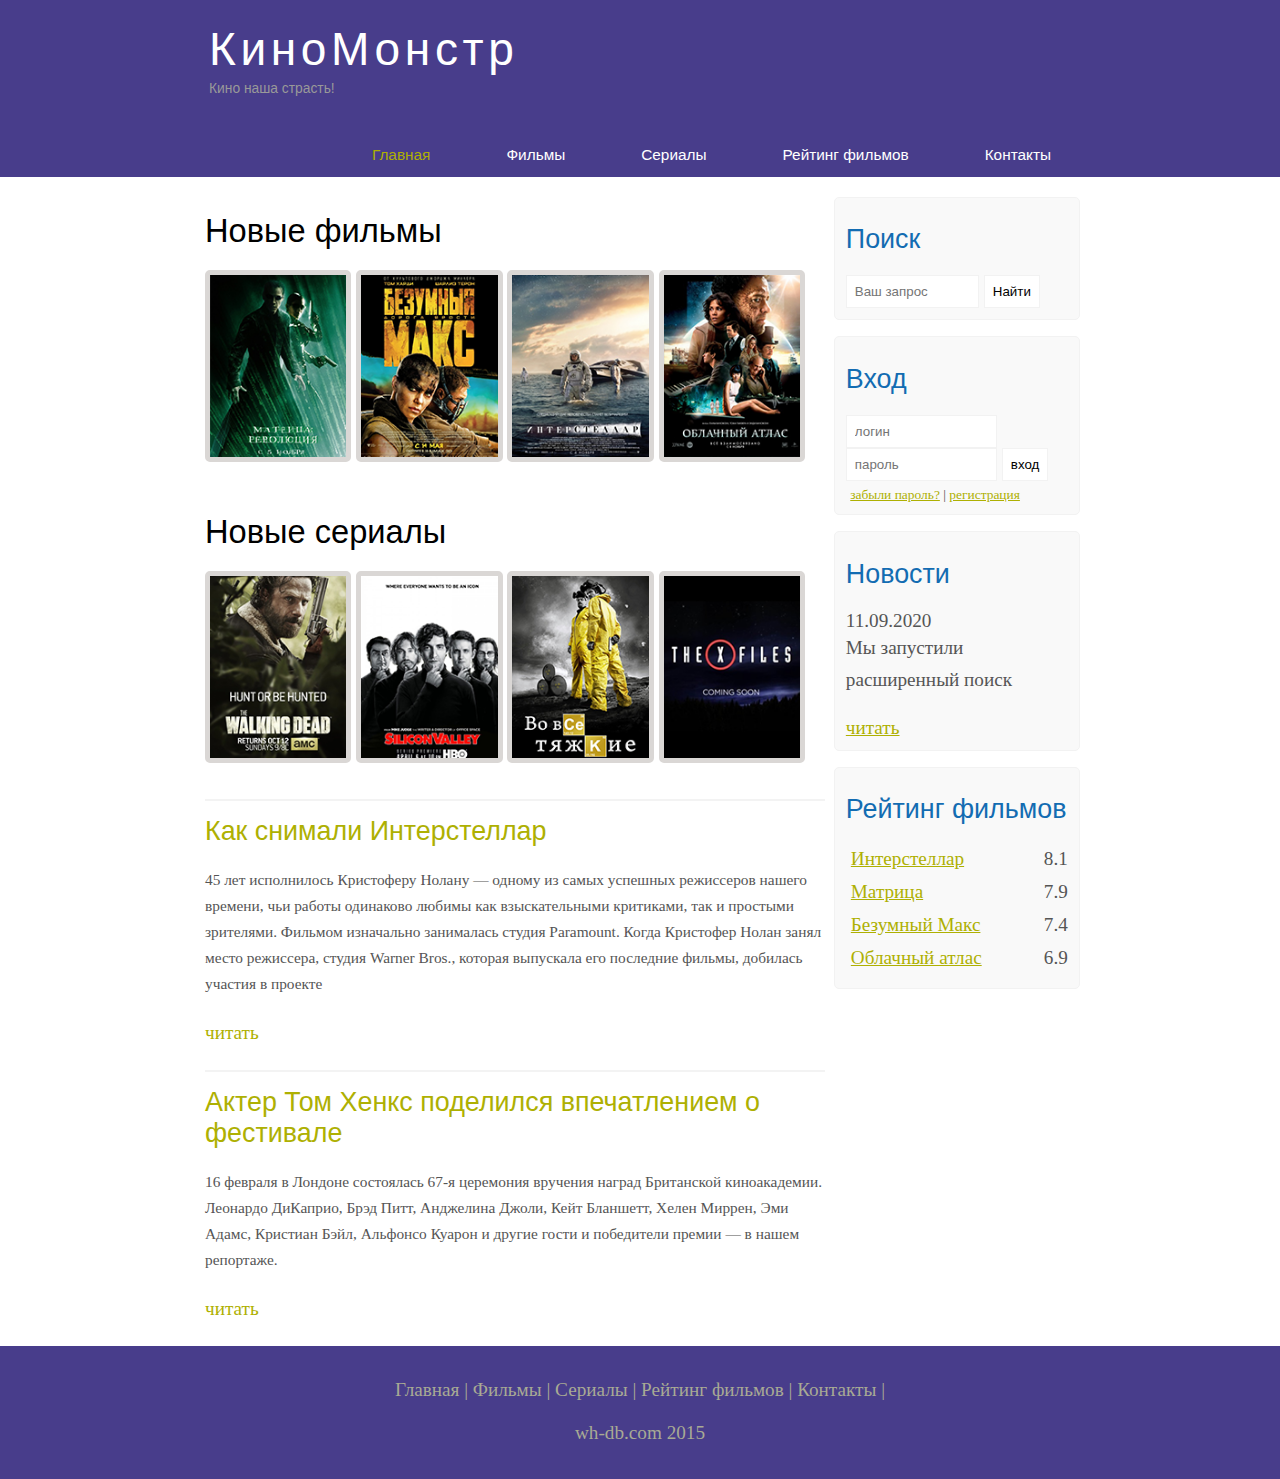
<file: index.html>
<!DOCTYPE html>
<html lang="ru">
<head>
	<meta charset="UTF-8">
	<meta name="viewport" content="width=device-width, initial-scale=1.0">
	<title>Document</title>
	<meta name="description" content="Киномонстр это портал о кино"/>
	<meta name="keywords" content="фильмы, фильмы онлайн, hd"/>
	<link rel="stylesheet" href="assets/css/style.css">
</head>
<body>
	<div class="main">
		<div class="header">
			<div class="logo">
				<div class="logo_text">
					<h1><a href="index.html">КиноМонстр</a></h1>
					<h2>Кино наша страсть!</h2>
				</div>
			</div>

		<div class="menubar">
			<ul class="menu">
				<li class="selected"><a href="index.html">Главная</a></li>
				<li><a href="films.html">Фильмы</a></li>
				<li><a href="#">Сериалы</a></li>
				<li><a href="rating.html">Рейтинг фильмов</a></li>
				<li><a href="contact.html">Контакты</a></li>
			</ul>
		</div>

		</div>

		<div class="site_content">
			<div class="sidebar_container">
				<div class="sidebar">
					<h2>Поиск</h2>
					<form method="post" action="#" id="search_form">
						<input type="search" name="search_field" placeholder="Ваш запрос" />
						<input type="submit" class="btn" value="Найти" />
					</form>
				</div>

				<div class="sidebar">
					<h2>Вход</h2>
					<form method="post" action="#" id="login">
						<input type="text" name="login_field" placeholder="логин" />
						<input type="password" name="password_field" placeholder="пароль" />
						<input type="submit" class="btn" value="вход" />
						<div class="lables_passreg_text">
							<span><a href="#">забыли пароль?</a></span> | <span><a href="#">регистрация</a></span>
						</div>
					</form>
				</div>

				<div class="sidebar">
					<h2>Новости</h2>
					<span>11.09.2020</span>
					<p>Мы запустили расширенный поиск</p>
					<a href="#">читать</a>
				</div>

				<div class="sidebar">
					<h2>Рейтинг фильмов</h2>
					<ul>
						<li><a href="show.html">Интерстеллар</a><span class="rating_sidebar">8.1</span></li>
						<li><a href="#">Матрица</a><span class="rating_sidebar">7.9</span></li>
						<li><a href="#">Безумный Макс</a><span class="rating_sidebar">7.4</span></li>
						<li><a href="#">Облачный атлас</a><span class="rating_sidebar">6.9</span></li>
					</ul>
				</div>

			</div>

			<div class="content">
				<h1>Новые фильмы</h1>
				<div class="films_block">
					<a href="#"><img src="assets/img/matrix.png"></a>
					<a href="#"><img src="assets/img/max.png"></a>
					<a href="show.html"><img src="assets/img/inter.png"></a>
					<a href="#"><img src="assets/img/cloud.png"></a>
				</div>

				<h1>Новые сериалы</h1>
				<div class="films_block">
					<a href="#"><img src="assets/img/dead.png"></a>
					<a href="#"><img src="assets/img/silicon.png"></a>
					<a href="#"><img src="assets/img/breakingbad.png"></a>
					<a href="#"><img src="assets/img/xfiles.png"></a>
				</div>

				<div class="posts">
					<hr>
					<h2><a href="#">Как снимали Интерстеллар</a></h2>
					<div class="posts_content">
						<p>
							45 лет исполнилось Кристоферу Нолану — одному из самых успешных режиссеров нашего времени, чьи работы одинаково любимы как взыскательными критиками, так и простыми зрителями. Фильмом изначально занималась студия Paramount. Когда Кристофер Нолан занял место режиссера, студия Warner Bros., которая выпускала его последние фильмы, добилась участия в проекте 
						</p>
					</div>

					<p><a href="#">читать</a></p>

					<hr>
		            <h2><a href="#">Актер Том Хенкс поделился впечатлением о фестивале</a></h2>
		            <div class="posts_content">
		              	<p>
		              		16 февраля в Лондоне состоялась 67-я церемония вручения наград Британской киноакадемии. Леонардо ДиКаприо, Брэд Питт, Анджелина Джоли, Кейт Бланшетт, Хелен Миррен, Эми Адамс, Кристиан Бэйл, Альфонсо Куарон и другие гости и победители премии — в нашем репортаже.
		              	</p>
		            </div>
		            <p><a href="#">читать</a></p>

				</div>

			</div>

		</div>
		
		<div class="footer">
			<p>
				<a href="index.html">Главная</a> |
				<a href="films.html">Фильмы</a> |
				<a href="#">Сериалы</a> |
				<a href="rating.html">Рейтинг фильмов</a> |
				<a href="contact.html">Контакты</a> |
			</p>
			<p>wh-db.com 2015</p>
		</div>
	</div>
	
</body>
</html>
</file>
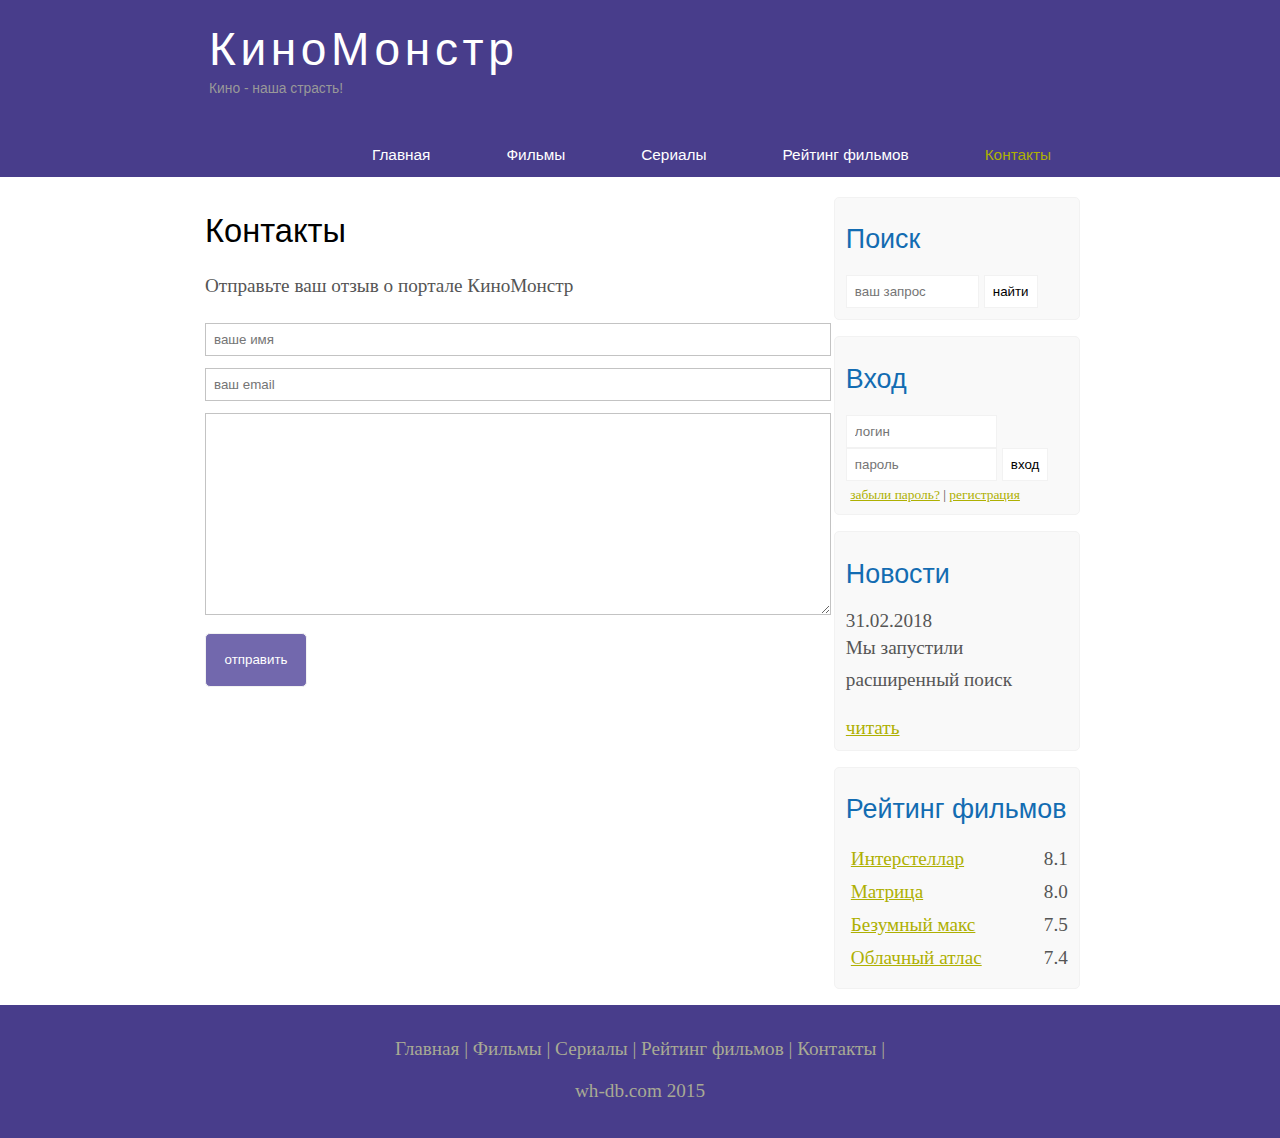
<file: contact.html>
<!DOCTYPE html>
<html lang="en">
<head>
	<meta charset="UTF-8">
	<meta name="viewport" content="width=device-width, initial-scale=1.0">
	<title>Document</title>
	<meta name="description" content="Киномонстр - это портал о кино" />
	<meta name="keywords" content="фильмы, фильмы онлайн, hd" />
	<link rel="stylesheet" href="assets/css/style.css">
</head>
<body>

	<div class="main">
		
		<div class="header">
			<div class="logo">
				<div class="logo_text">
					<h1><a href="index.html">КиноМонстр</a></h1>
					<h2>Кино - наша страсть!</h2>
				</div>
			</div>
			
			<div class="menubar">
				
				<ul class="menu">
					<li><a href="index.html">Главная</a></li>	
					<li><a href="films.html">Фильмы</a></li>
					<li><a href="#">Сериалы</a></li>
					<li><a href="rating.html">Рейтинг фильмов</a></li>
					<li class="selected"><a href="contact.html">Контакты</a></li>
				</ul>

			</div>

		</div>

			
		<div class="site_content">
			
			<div class="sidebar_container">
				
				<div class="sidebar">
					<h2>Поиск</h2>
					<form method="post" action="#" id="search_form" >
						<input type="search" name="search_field" placeholder="ваш запрос" />
						<input type="submit" class="btn" value="найти" />
					</form>
				</div>

				<div class="sidebar">
					<h2>Вход</h2>
					<form method="post" action="#" id="login">
						
						<input type="text" name="login_field" placeholder="логин" />
						<input type="password" name="password_field" placeholder="пароль" />
						<input type="submit" class="btn" value="вход" />
						<div class="lables_passreg_text">
							<span><a href="#">забыли пароль?</a></span> | <span><a href="#">регистрация</a></span>
						</div>

					</form>
				</div>

				<div class="sidebar">
					<h2>Новости</h2>
					<span>31.02.2018</span>
					<p>Мы запустили расширенный поиск</p>
					<a href="#">читать</a>
				</div>

				<div class="sidebar">
					<h2>Рейтинг фильмов</h2>
					<ul>
						<li><a href="show.html">Интерстеллар</a><span class="rating_sidebar">8.1</span></li>
						<li><a href="#">Матрица</a><span class="rating_sidebar">8.0</span></li>
						<li><a href="#">Безумный макс</a><span class="rating_sidebar">7.5</span></li>
						<li><a href="#">Облачный атлас</a><span class="rating_sidebar">7.4</span></li>
					</ul>
				</div>

			</div>

			<div class="content">
				
				<h1>Контакты</h1>
				<p>Отправьте ваш отзыв о портале КиноМонстр</p>
	
				<div class="send send_contact">	
					<form method="post" action="#" id="contact">
						<input type="text" name="review_name" placeholder="ваше имя">
						<input type="text" name="review_email" placeholder="ваш email">
						<textarea name="review_text"></textarea>
						<input class="btn" type="submit" value="отправить">
					</form>
				</div>


			

			</div>

		</div>





	<div class="footer">
		<p>
			<a href="index.html">Главная</a> |
			<a href="films.html">Фильмы</a> |
			<a href="#">Сериалы</a> |
			<a href="rating.html">Рейтинг фильмов</a> |
			<a href="contact.html">Контакты</a> |
		</p>
		<p>wh-db.com 2015</p>
	</div>

	</div>
	
</body>
</html>
</file>
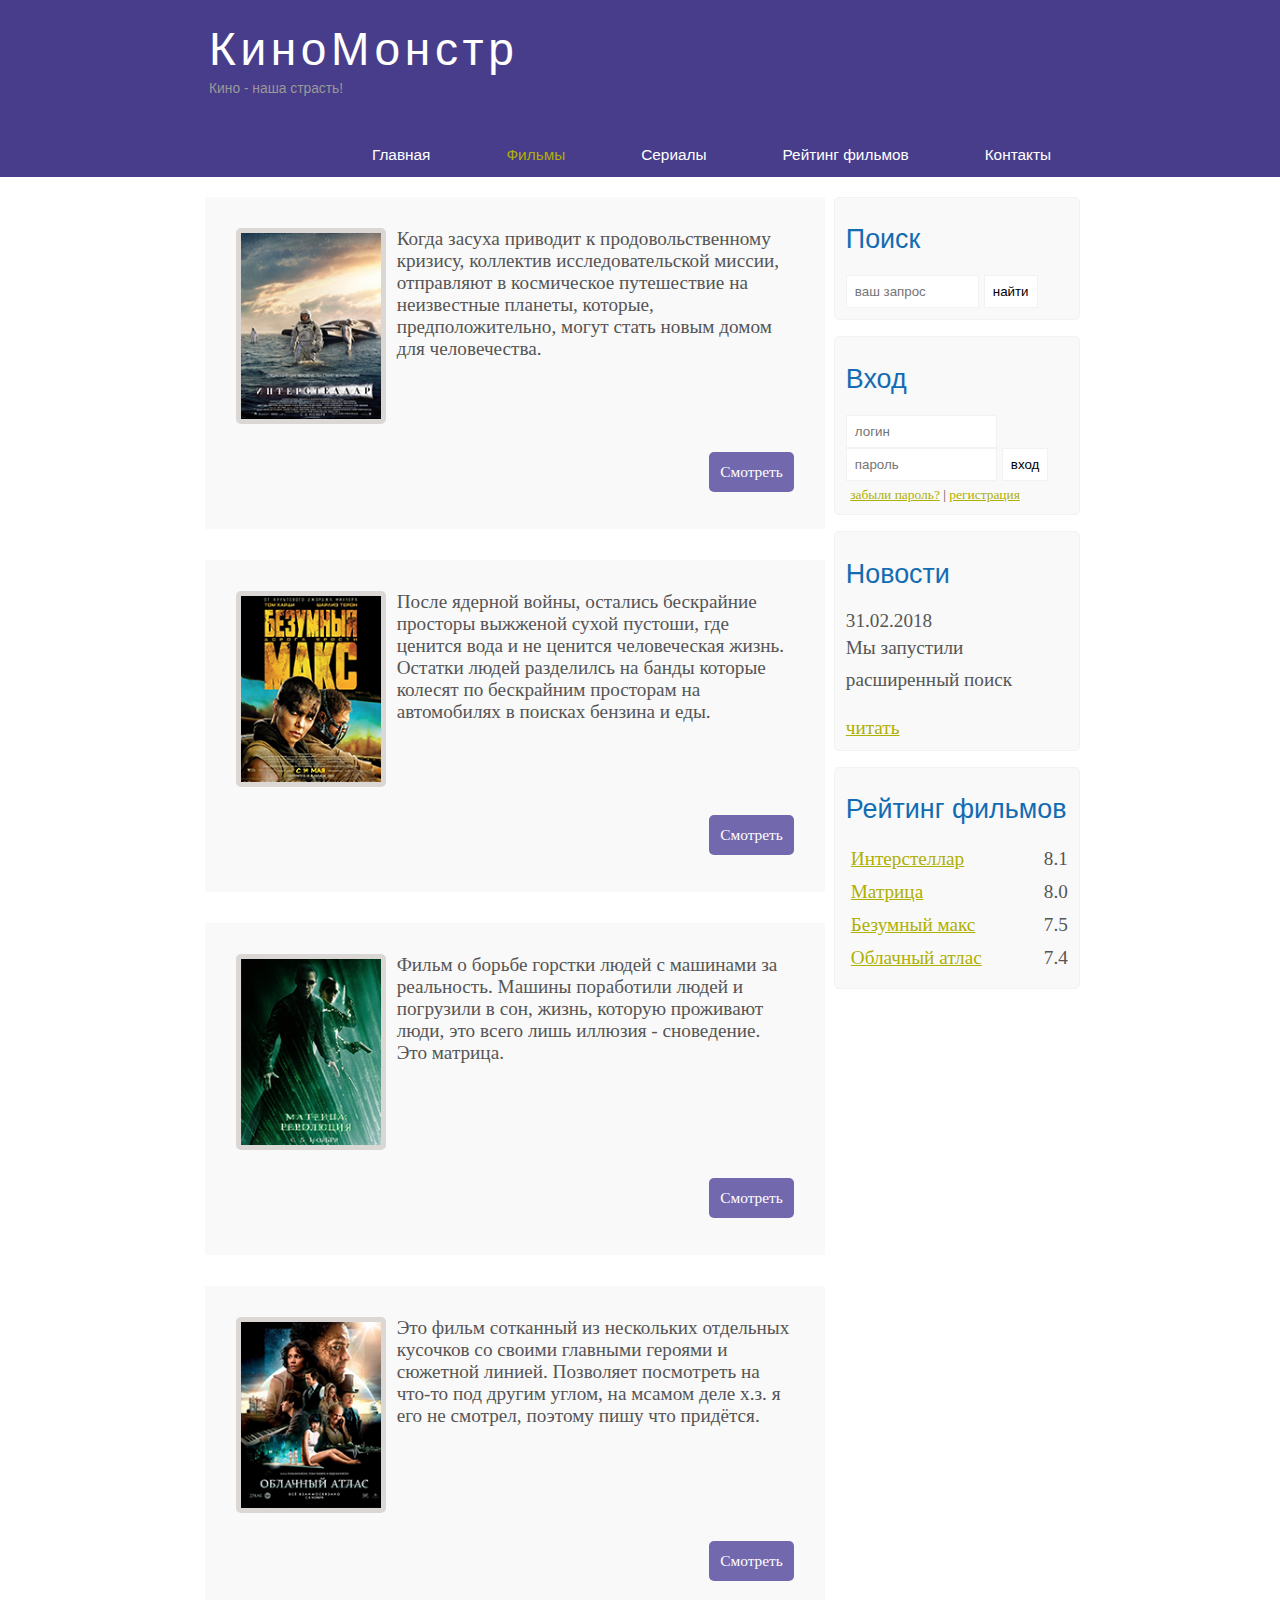
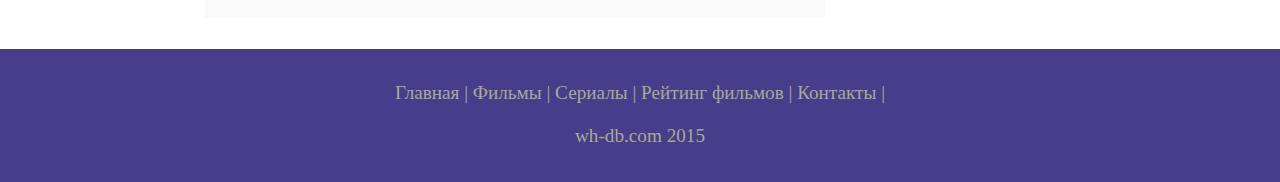
<file: films.html>
<!DOCTYPE html>
<html lang="en">
<head>
	<meta charset="UTF-8">
	<meta name="viewport" content="width=device-width, initial-scale=1.0">
	<title>Document</title>
	<meta name="description" content="Киномонстр - это портал о кино" />
	<meta name="keywords" content="фильмы, фильмы онлайн, hd" />
	<link rel="stylesheet" href="assets/css/style.css">
</head>
<body>

	<div class="main">
		
		<div class="header">
			<div class="logo">
				<div class="logo_text">
					<h1><a href="index.html">КиноМонстр</a></h1>
					<h2>Кино - наша страсть!</h2>
				</div>
			</div>
			
			<div class="menubar">
				
				<ul class="menu">
					<li><a href="index.html">Главная</a></li>	
					<li class="selected"><a href="films.html">Фильмы</a></li>
					<li><a href="#">Сериалы</a></li>
					<li><a href="rating.html">Рейтинг фильмов</a></li>
					<li><a href="contact.html">Контакты</a></li>
				</ul>

			</div>

		</div>

			
		<div class="site_content">
			
			<div class="sidebar_container">
				
				<div class="sidebar">
					<h2>Поиск</h2>
					<form method="post" action="#" id="search_form" >
						<input type="search" name="search_field" placeholder="ваш запрос" />
						<input type="submit" class="btn" value="найти" />
					</form>
				</div>

				<div class="sidebar">
					<h2>Вход</h2>
					<form method="post" action="#" id="login">
						
						<input type="text" name="login_field" placeholder="логин" />
						<input type="password" name="password_field" placeholder="пароль" />
						<input type="submit" class="btn" value="вход" />
						<div class="lables_passreg_text">
							<span><a href="#">забыли пароль?</a></span> | <span><a href="#">регистрация</a></span>
						</div>

					</form>
				</div>

				<div class="sidebar">
					<h2>Новости</h2>
					<span>31.02.2018</span>
					<p>Мы запустили расширенный поиск</p>
					<a href="#">читать</a>
				</div>

				<div class="sidebar">
					<h2>Рейтинг фильмов</h2>
					<ul>
						<li><a href="show.html">Интерстеллар</a><span class="rating_sidebar">8.1</span></li>
						<li><a href="#">Матрица</a><span class="rating_sidebar">8.0</span></li>
						<li><a href="#">Безумный макс</a><span class="rating_sidebar">7.5</span></li>
						<li><a href="#">Облачный атлас</a><span class="rating_sidebar">7.4</span></li>
					</ul>
				</div>

			</div>

			<div class="content">
				
				<div class="info_film">
					<img src="assets/img/inter.png">
					Когда засуха приводит к продовольственному кризису, коллектив исследовательской миссии, отправляют в космическое путешествие на неизвестные планеты, которые, предположительно, могут стать новым домом для человечества. 
					<div class="button"><a href="show.html">Смотреть</a></div>
				</div>

				<div class="info_film">
					<img src="assets/img/max.png">
					После ядерной войны, остались бескрайние просторы выжженой сухой пустоши, где ценится вода и не ценится человеческая жизнь. Остатки людей разделилсь на банды которые колесят по бескрайним просторам на автомобилях в поисках бензина и еды.  
					<div class="button"><a href="#">Смотреть</a></div>
				</div>

				<div class="info_film">
					<img src="assets/img/matrix.png">
					Фильм о борьбе горстки людей с машинами за реальность. Машины поработили людей и погрузили в сон, жизнь, которую проживают люди, это всего лишь иллюзия - сноведение. Это матрица.  
					<div class="button"><a href="#">Смотреть</a></div>
				</div>

				<div class="info_film">
					<img src="assets/img/cloud.png">
					Это фильм сотканный из нескольких отдельных кусочков со своими главными героями и сюжетной линией. Позволяет посмотреть на что-то под другим углом, на мсамом деле х.з. я его не смотрел, поэтому пишу что придётся.
					<div class="button"><a href="#">Смотреть</a></div>
				</div>
			</div>

		</div>





	<div class="footer">
		<p>
			<a href="index.html">Главная</a> |
			<a href="films.html">Фильмы</a> |
			<a href="#">Сериалы</a> |
			<a href="rating.html">Рейтинг фильмов</a> |
			<a href="contact.html">Контакты</a> |
		</p>
		<p>wh-db.com 2015</p>
	</div>

	</div>
	
</body>
</html>
</file>
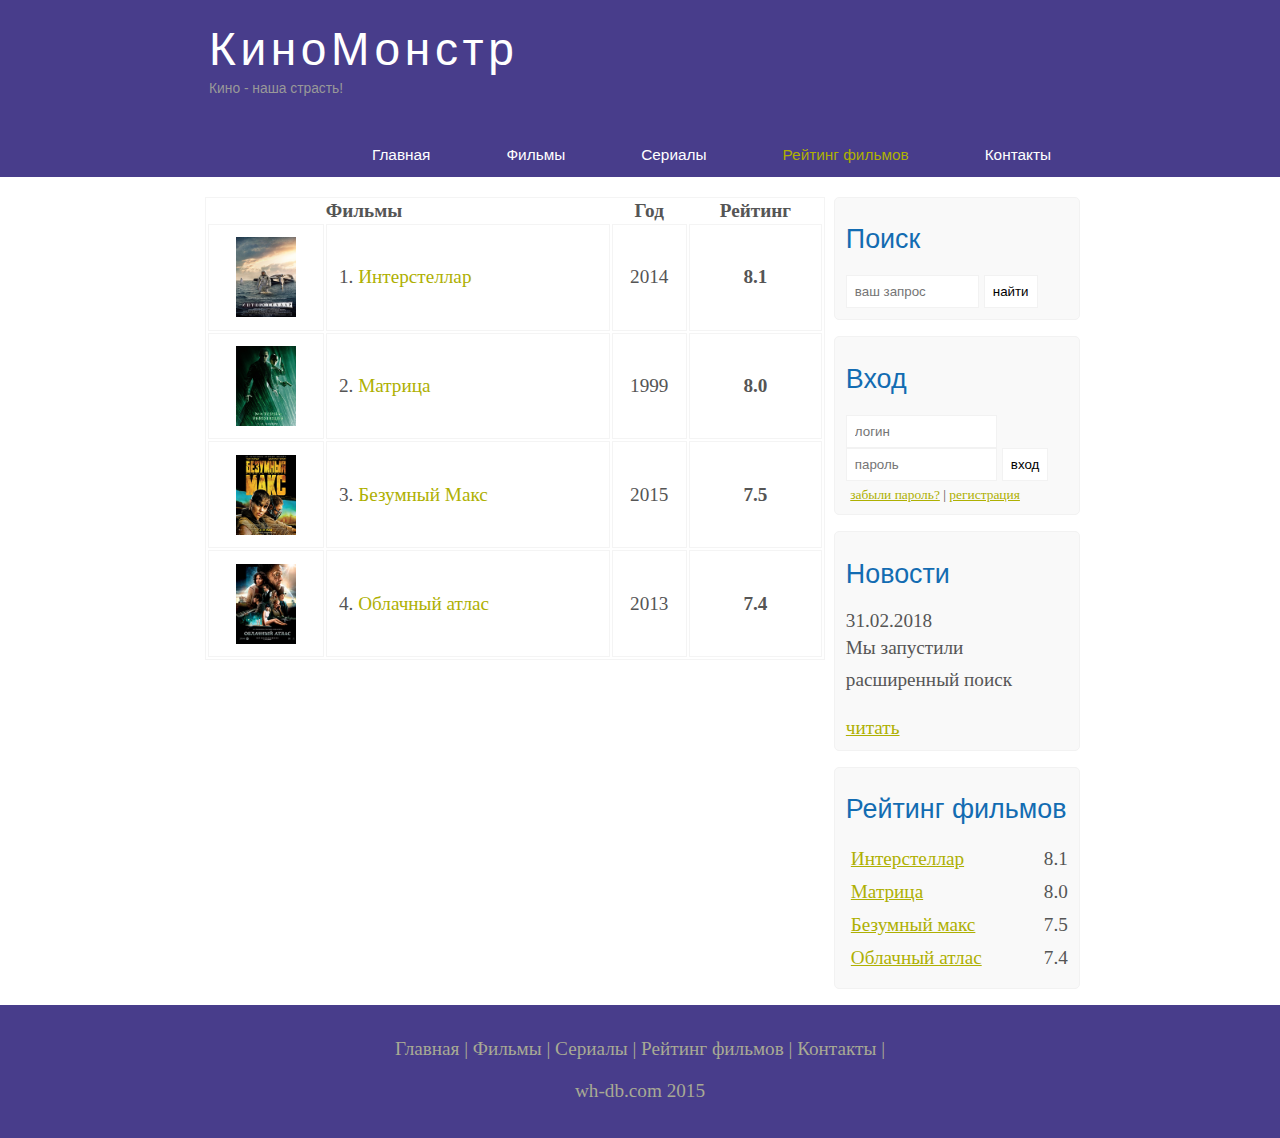
<file: rating.html>
<!DOCTYPE html>
<html lang="en">
<head>
	<meta charset="UTF-8">
	<meta name="viewport" content="width=device-width, initial-scale=1.0">
	<title>Document</title>
	<meta name="description" content="Киномонстр - это портал о кино" />
	<meta name="keywords" content="фильмы, фильмы онлайн, hd" />
	<link rel="stylesheet" href="assets/css/style.css">
</head>
<body>

	<div class="main">
		
		<div class="header">
			<div class="logo">
				<div class="logo_text">
					<h1><a href="index.html">КиноМонстр</a></h1>
					<h2>Кино - наша страсть!</h2>
				</div>
			</div>
			
			<div class="menubar">
				
				<ul class="menu">
					<li><a href="index.html">Главная</a></li>	
					<li><a href="films.html">Фильмы</a></li>
					<li><a href="#">Сериалы</a></li>
					<li class="selected"><a href="rating.html">Рейтинг фильмов</a></li>
					<li><a href="contact.html">Контакты</a></li>
				</ul>

			</div>

		</div>

			
		<div class="site_content">
			
			<div class="sidebar_container">
				
				<div class="sidebar">
					<h2>Поиск</h2>
					<form method="post" action="#" id="search_form" >
						<input type="search" name="search_field" placeholder="ваш запрос" />
						<input type="submit" class="btn" value="найти" />
					</form>
				</div>

				<div class="sidebar">
					<h2>Вход</h2>
					<form method="post" action="#" id="login">
						
						<input type="text" name="login_field" placeholder="логин" />
						<input type="password" name="password_field" placeholder="пароль" />
						<input type="submit" class="btn" value="вход" />
						<div class="lables_passreg_text">
							<span><a href="#">забыли пароль?</a></span> | <span><a href="#">регистрация</a></span>
						</div>

					</form>
				</div>

				<div class="sidebar">
					<h2>Новости</h2>
					<span>31.02.2018</span>
					<p>Мы запустили расширенный поиск</p>
					<a href="#">читать</a>
				</div>

				<div class="sidebar">
					<h2>Рейтинг фильмов</h2>
					<ul>
						<li><a href="show.html">Интерстеллар</a><span class="rating_sidebar">8.1</span></li>
						<li><a href="#">Матрица</a><span class="rating_sidebar">8.0</span></li>
						<li><a href="#">Безумный макс</a><span class="rating_sidebar">7.5</span></li>
						<li><a href="#">Облачный атлас</a><span class="rating_sidebar">7.4</span></li>
					</ul>
				</div>

			</div>

			<div class="content">
				
				<table>
					<tr>
						<th></th>
						<th>Фильмы</th>
						<th class="center">Год</th>
						<th class="center">Рейтинг</th>
					</tr>
					<tr>
						<td class="center"><img src="assets/img/inter.png"></td>
						<td>1. <a href="show.html">Интерстеллар</a></td>
						<td class="center">2014</td>
						<td class="center rating">8.1</td>
					</tr>
					<tr>
						<td class="center"><img src="assets/img/matrix.png"></td>
						<td>2. <a href="show.html">Матрица</a></td>
						<td class="center">1999</td>
						<td class="center rating">8.0</td>
					</tr>
					<tr>
						<td class="center"><img src="assets/img/max.png"></td>
						<td>3. <a href="show.html">Безумный Макс</a></td>
						<td class="center">2015</td>
						<td class="center rating">7.5</td>
					</tr>
					<tr>
						<td class="center"><img src="assets/img/cloud.png"></td>
						<td>4. <a href="show.html">Облачный атлас</a></td>
						<td class="center">2013</td>
						<td class="center rating">7.4</td>
					</tr>
				</table>


			</div>

		</div>





	<div class="footer">
		<p>
			<a href="index.html">Главная</a> |
			<a href="films.html">Фильмы</a> |
			<a href="#">Сериалы</a> |
			<a href="rating.html">Рейтинг фильмов</a> |
			<a href="contact.html">Контакты</a> |
		</p>
		<p>wh-db.com 2015</p>
	</div>

	</div>
	
</body>
</html>
</file>
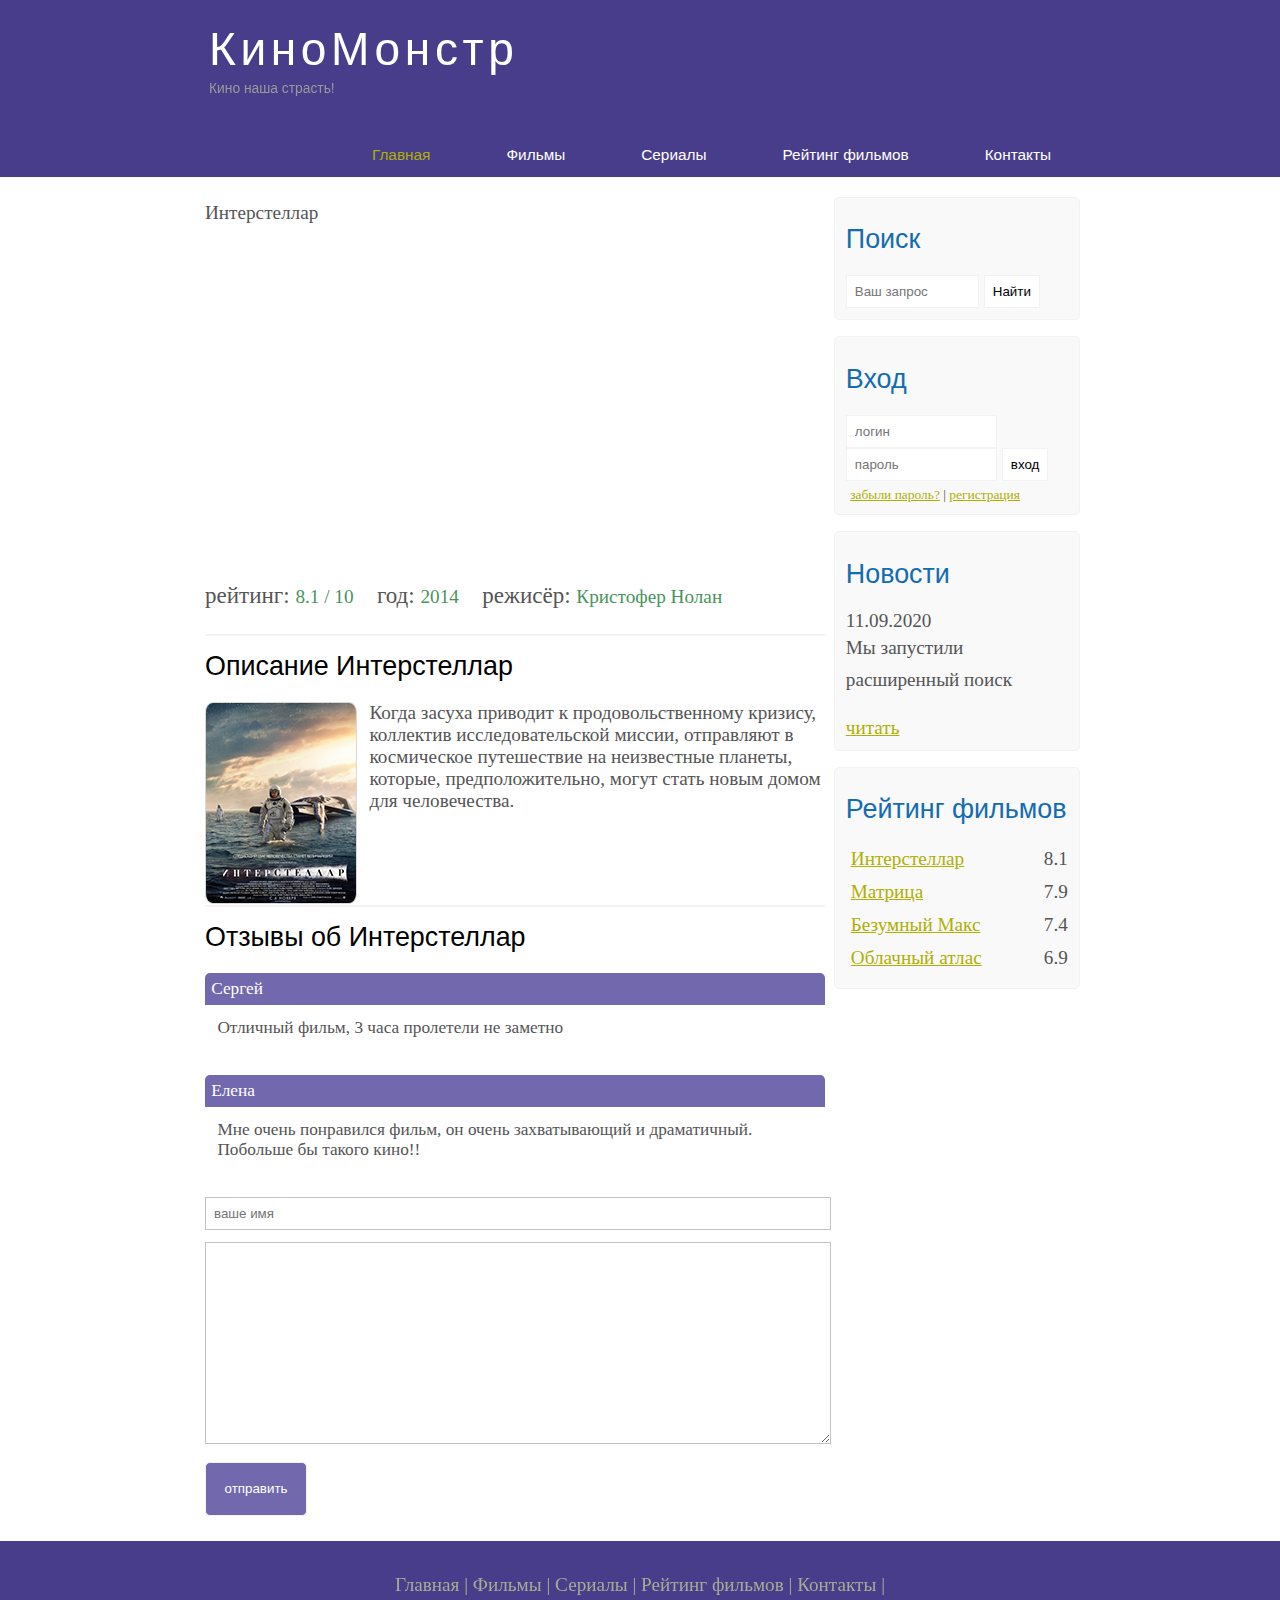
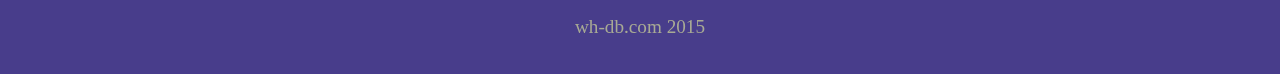
<file: show.html>
<!DOCTYPE html>
<html lang="ru">
<head>
	<meta charset="UTF-8">
	<meta name="viewport" content="width=device-width, initial-scale=1.0">
	<title>Document</title>
	<meta name="description" content="Киномонстр это портал о кино"/>
	<meta name="keywords" content="фильмы, фильмы онлайн, hd"/>
	<link rel="stylesheet" href="assets/css/style.css">
</head>
<body>
	<div class="main">
		<div class="header">
			<div class="logo">
				<div class="logo_text">
					<h1><a href="index.html">КиноМонстр</a></h1>
					<h2>Кино наша страсть!</h2>
				</div>
			</div>

		<div class="menubar">
			<ul class="menu">
				<li class="selected"><a href="index.html">Главная</a></li>
				<li><a href="films.html">Фильмы</a></li>
				<li><a href="#">Сериалы</a></li>
				<li><a href="rating.html">Рейтинг фильмов</a></li>
				<li><a href="contact.html">Контакты</a></li>
			</ul>
		</div>

		</div>

		<div class="site_content">
			<div class="sidebar_container">
				<div class="sidebar">
					<h2>Поиск</h2>
					<form method="post" action="#" id="search_form">
						<input type="search" name="search_field" placeholder="Ваш запрос" />
						<input type="submit" class="btn" value="Найти" />
					</form>
				</div>

				<div class="sidebar">
					<h2>Вход</h2>
					<form method="post" action="#" id="login">
						<input type="text" name="login_field" placeholder="логин" />
						<input type="password" name="password_field" placeholder="пароль" />
						<input type="submit" class="btn" value="вход" />
						<div class="lables_passreg_text">
							<span><a href="#">забыли пароль?</a></span> | <span><a href="#">регистрация</a></span>
						</div>
					</form>
				</div>

				<div class="sidebar">
					<h2>Новости</h2>
					<span>11.09.2020</span>
					<p>Мы запустили расширенный поиск</p>
					<a href="#">читать</a>
				</div>

				<div class="sidebar">
					<h2>Рейтинг фильмов</h2>
					<ul>
						<li><a href="show.html">Интерстеллар</a><span class="rating_sidebar">8.1</span></li>
						<li><a href="#">Матрица</a><span class="rating_sidebar">7.9</span></li>
						<li><a href="#">Безумный Макс</a><span class="rating_sidebar">7.4</span></li>
						<li><a href="#">Облачный атлас</a><span class="rating_sidebar">6.9</span></li>
					</ul>
				</div>

			</div>

			<div class="content">
				<p>Интерстеллар</p>

				<iframe width="560" height="315" src="https://www.youtube.com/embed/qcPfI0y7wRU" frameborder="0" allow="accelerometer; autoplay; encrypted-media; gyroscope; picture-in-picture" allowfullscreen></iframe>

				<div class="info_film_page">
					<span class="label">рейтинг: </span><span class="value">8.1 / 10</span>
					<span class="label">год: </span><span class="value">2014</span>
					<span class="label">режисёр: </span><span class="value">Кристофер Нолан</span>
				</div>

				<hr>

				<h2>Описание Интерстеллар</h2>

				<div class="description_film">
					<img src="assets/img/inter.png">
					Когда засуха приводит к продовольственному кризису, коллектив исследовательской миссии, отправляют в космическое путешествие на неизвестные планеты, которые, предположительно, могут стать новым домом для человечества. 
				</div>
				<hr>

				<h2>Отзывы об Интерстеллар</h2>
				<div class="reviews">
					<div class="review_name">
						Сергей
					</div>
					<div class="review_text">
						Отличный фильм, 3 часа пролетели не заметно
					</div>
				</div>

				<div class="reviews">
					<div class="review_name">
						Елена
					</div>
					<div class="review_text">
						Мне очень понравился фильм, он очень захватывающий и драматичный. Побольше бы такого кино!!
					</div>
				</div>

				<div class="send">
					<form method="post" action="#" id="review">
						<input type="text" name="review_name" placeholder="ваше имя">
						<textarea name="review_text"></textarea>
						<input type="submit" value="отправить">
					</form>
				</div>

			</div>

		</div>
		
		<div class="footer">
			<p>
				<a href="index.html">Главная</a> |
				<a href="films.html">Фильмы</a> |
				<a href="#">Сериалы</a> |
				<a href="rating.html">Рейтинг фильмов</a> |
				<a href="contact.html">Контакты</a> |
			</p>
			<p>wh-db.com 2015</p>
		</div>
	</div>
	
</body>
</html>
</file>
<file: assets/css/style.css>
* {
	margin: 0;
	padding: 0;
}

body {
	font-size: 1.2em;
	background-color: #fff;
	color: #555;
}

p {
	padding: 0 0 20px 0;
	line-height: 1.7em;
}

input[type="text"], input[type="password"], input[type="search"] {
	color: #5d5d5d;
	width: 60%;
	padding: 8px;
}

input, textarea {
	outline: none;
	border: none;
	border: solid 1px #f2f2f2;
}

h1, h2 {
	font:normal 170% "century gothic", arial;
	margin: 0 0 15px 0;
	padding: 15px 0 5px 0;
	color: #000;
}

h2 {
	font-size: 140%;
}

a, a:hover {
	outline: none;
	text-decoration: underline;
	color: #aeb002;
}

ul {
	margin: 2px 0 22px 17px;
}

ul li {
	margin: 0 0 6px 0;
	padding: 0 0 4px 5px;
	line-height: 1.5em;
}

.header {
	background-color: darkslateblue;
	height: 177px;
	font-size: 0.8em;
	margin-left: 0px;
	margin-right: 0px;
	min-width: 900px; 
}

.main, .logo, .menubar, .site_content, .footer {
	margin-left: auto;
	margin-right: auto;
} 

.logo {
	width: 880px;
	padding-bottom: 40px;
}

.logo h1, .logo h2 {
	font:normal 300% "century gothic", arial, sans-serif;
	margin: 0 0 0 9px;
}

.logo_text h1, .logo_text h1 a, .logo_text h1 a:hover {
	padding: 22px 0 0 0;
	color: #fff;
	letter-spacing: 0.1em;
	text-decoration: none;
}

.logo_text h2 {
	font-size: 0.9em;
	padding: 4px 0 0 0;
	color: #999;
}

.menubar {
	width: 900px;
	height: 46px;
}

ul.menu {
	float: right;
}

ul.menu li {
	float: left;
	padding: 0 0 0 9px;
	list-style: none;
	margin: 1px 2px 0 0;
}

ul.menu li a {
	font: normal 100% "trebuchet ms", sans-serif; 
	display: block;
	height: 20px;
	padding: 6px 35px 5px 28px;
	color: #fff;
	margin: 1px 2px 0 0;
	text-decoration: none;
}

ul.menu li.selected a {
	color: #aeb002;
}

ul.menu li a:hover {
	color: #e4ec04;
}

hr {
	border: solid 1px #f3f3f3;
}

.site_content {
	width: 880px;
	overflow: hidden;
	margin: 20px auto 0 auto;
	background-color: white;
}

.sidebar_container {
	float: right;
	width: 224px;
}

.sidebar {
	float: right;
	width: 222px;
	padding: 5%;
	margin: 0 0 16px 0;
	border: solid 1px #f2f2f2;
	border-radius: 5px;
	background-color: #f9f9f9;
}

.btn {
	padding: 8px;
	background-color: white;
	cursor: pointer;
}

.sidebar h2 {
	color: #136cb2;
}

.lables_passreg_text {
	font-size: 0.7em;
	margin-top: 3%;
	margin-left: 2%;
}

.sidebar ul {
	margin: 0;
}

.sidebar ul li {
	list-style-type: none;
	margin: 0 0 0 0;
}

.rating_sidebar {
	float: right;
}

.content {
	text-align: left;
	width: 620px;
	padding: 0 0 0 5px;
	float: left;
}

.content a {
	text-decoration: none;
}

.films_block {
	margin-bottom: 5%;
} 

.films_block img {
	border-radius: 5px;
	border: solid 5px #dad7d5;
	width: 22%;
}

.posts .posts_content {
	font-size: 0.8em;
}

.info_film_page {
	margin-top: 2%;
	margin-bottom: 4%;
}

.info_film_page .label {
	font-size: 1.2em;
}

.info_film_page .value{
	font-size: 1em;
	color: #49945a;
	margin-right: 3%;
}

.description_film {
	margin-bottom: 15%;
}

.description_film img {
	float: left;
	margin-right: 2%;
	border-radius: 5%;
	border: solid 1px #dad7d5; 
}

.reviews {
	margin-bottom: 4%;
	font-size: 0.9em;
}

.reviews .review_name {
	background-color: #7268ad;
	color: white;
	padding: 1%;
	border-top-left-radius: 5px;
	border-top-right-radius: 5px;
}

.reviews .review_text {
	padding-top: 2%;
	padding-left: 2%;
	padding-bottom: 2%;
}

.send {
	margin-bottom: 4%;
}

.send input[type="text"], textarea {
	border: solid 1px #c3c3c3;
	margin-bottom: 2%;
}

.send input[type="text"] {
	width: 98%;
} 

.send textarea {
	width: 624px;
	height: 200px;
}

.send input[type="submit"] {
	background-color: #7268ad;
	padding: 3%;
	color: white;
	border-radius: 5px;
}

.info_film {
	margin-bottom: 5%;
	background-color: #f9f9f9;
	padding: 5%;
	height: 270px;
}

.info_film img {
	float: left;
	margin-right: 2%;
	border-radius: 5px;
	border: solid 5px #dad7d5;
	width: 25%;
}

.button {
	background-color: #7268ad;
	padding: 2%;
	color: white;
	border-radius: 5px;
	float: right;
	margin-top: 5%;
	clear: both;
	font-size: 0.8em;
}

.button a {
	color: white;
}

table {
	width: 100%;
	border: solid 1px #f4f4f4;
}

td {
	padding: 2%;
	border: solid 1px #f4f4f4;
}

td img {
	width: 60px;
	vertical-align: middle;
}

.center {
	text-align: center;
}

.rating {
	font-weight: bold;
}

.footer {
	width: 100%;
	height: 100px;
	padding: 28px 0 5px 0;
	text-align: center;
	background-color: darkslateblue;
	color: #a8aa94;
	margin-left: 0px;
	margin-right: 0px;
	min-width: 900px;
}

.footer a {
	color: #a8aa94;
	text-decoration: none;
}

.footer a:hover {
	color: #fff;
	text-decoration: none;
}

.footer p {
	padding: 0 0 10px 0;
}

/* CSS Mobile*/

@media only screen 
and (min-device-width : 320px)
and (max-device-width : 568px) {

.header {
	background-color: #257965;
	min-width: 100%;
	height: 20%;
	text-align: center;
}

.logo {
	width: 100%;
}

.site_content {
	width: 100%;
	text-align: center;
}

.menubar {
	width: 100%;
	height: 100%
}

.content {
	width: 100%;
	text-align: center;
}

.sidebar_container {
	display: none;
}

.footer {
	display: none;
}

ul.menu {
	float: none;
}

ul.menu li {
	margin: 0;
	padding: 0;
	float: none;
}

.logo h1 {
	font: normal 235% "century gothic", arial, sans-serif;
}

.logo h2 {
	font: normal 100% "century gothic", arial, sans-serif;
	color: white; 
}

.content h1, h2 {
	font: normal 110% "century gothic", arial;
}

.films_block img {
	width: 43%;
}

.posts_content p {
	line-height: 1.5em;
	padding: 3%;
	text-align: left;
}

.posts p {
	font-size: 120%;
}

/* films page*/

.info_film {
	float: none;
	height: 100%;
}

.info_film img {
	width: 90%;
	margin-bottom: 5%;
}

.button {
	float: none;
}

/* rating page*/

table {
	display: block;
}

th {
	font-size: 75%;
}

td {
	padding: 0;
	margin: 0;
	font-size: 95%;
	text-align: left;
}

/* show page*/

iframe {
	width: 88%;
	height: 100%;
}

.description_film {
	width: 90%;
	text-align: left;
	margin-left: 2%;
}

.description_film img {
	width: 73%;
	float: none;
	display: block;
	margin: 0;
	padding: 0;
	margin-left: 11%;
	margin-bottom: 7%;
}

.reviews {
	text-align: left;
	width: 96%;
}

.send input[type="text"] {
	width: 80%;
}

.send textarea {
	width: 85%;
}

}
</file>
